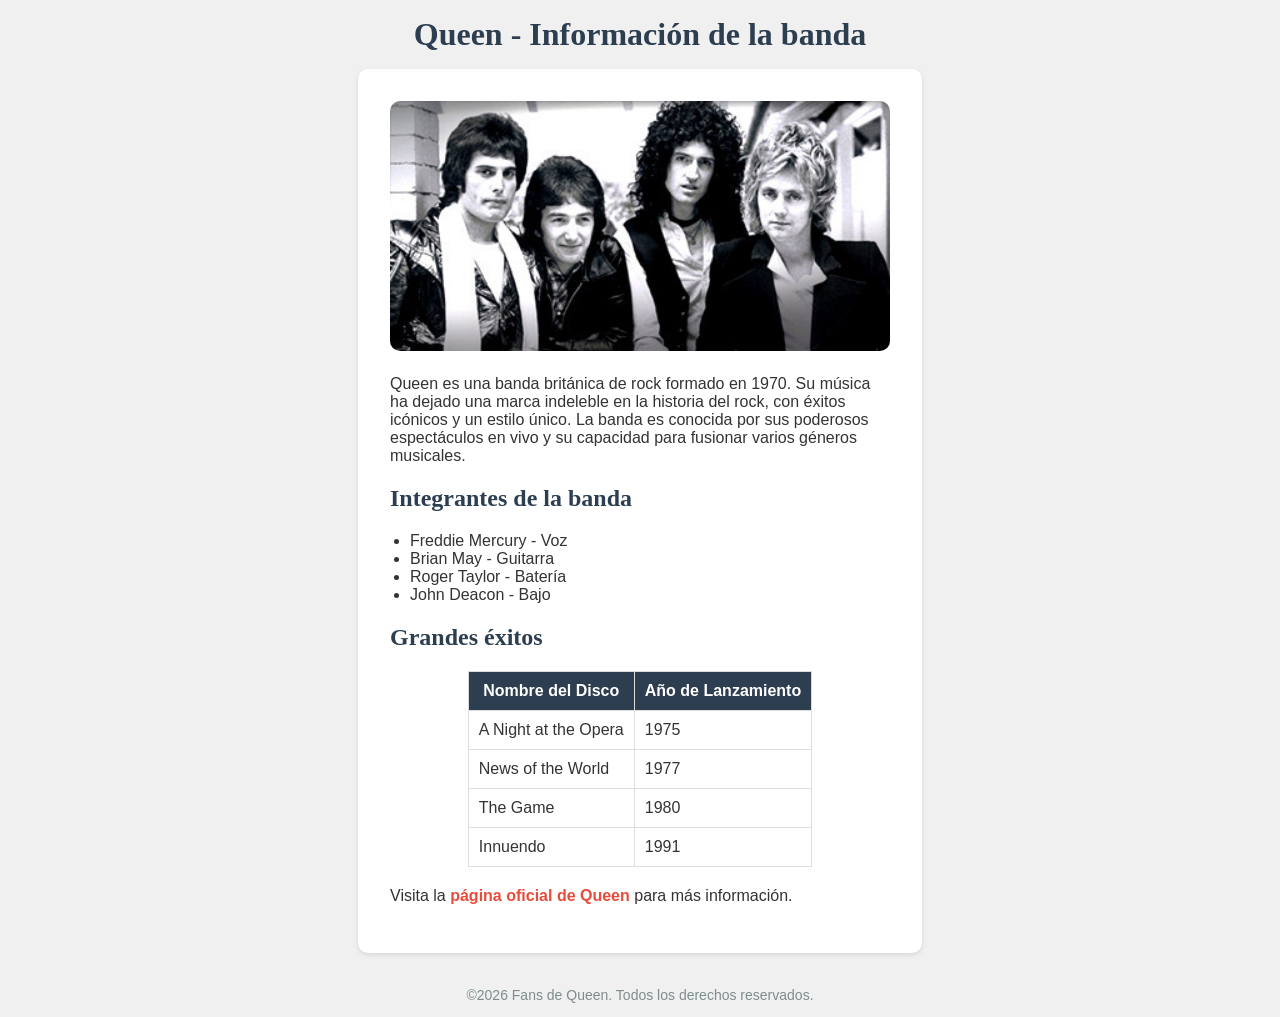
<file: AP web-html/Ejercicio-2-pagina-web-queen/index.html>
<!DOCTYPE html>
<html lang="en">
<head>
    <meta charset="UTF-8">
    <meta name="viewport" content="width=device-width, initial-scale=1.0">
    <link rel="stylesheet" href="index.css">
    <title>Document</title>
</head>
<body>
    <header>
        <h1>Queen - Información de la banda</h1>
    </header>
    <main>
        <div class="imagen-banda">
            <img src="queen.jpg" alt="Banda Queen">
        </div>
        <p>
            Queen es una banda británica de rock formado en 1970. Su música ha dejado una marca indeleble en la historia del rock, con éxitos icónicos y un estilo único. La banda es conocida por sus poderosos espectáculos en vivo y su capacidad para fusionar varios géneros musicales.
        </p>
        <div class="lista-integrantes">
            <h2>Integrantes de la banda</h2>
            <ul>
                <li>Freddie Mercury - Voz</li>
                <li>Brian May - Guitarra</li>
                <li>Roger Taylor - Batería</li>
                <li>John Deacon - Bajo</li>
            </ul>
        </div>
        <div class="tabla-exitos">
            <h2>Grandes éxitos</h2>
            <table>
                <tr>
                    <th>Nombre del Disco</th>
                    <th>Año de Lanzamiento</th>
                </tr>
                <tr>
                    <td>A Night at the Opera</td>
                    <td>1975</td>
                </tr>
                <tr>
                    <td>News of the World</td>
                    <td>1977</td>
                </tr>
                <tr>
                    <td>The Game</td>
                    <td>1980</td>
                </tr>
                <tr>
                    <td>Innuendo</td>
                    <td>1991</td>
                </tr>
            </table>
        </div>
        <div class="enlace-web">
            <p>
                Visita la <a href="https://www.queeniofficial.com/">página oficial de Queen</a> para más información.
            </p>
        </div>
    </main>

    <footer>
        <p>&copy;2026 Fans de Queen. Todos los derechos reservados.</p>
    </footer>

</body>
</html>
</file>
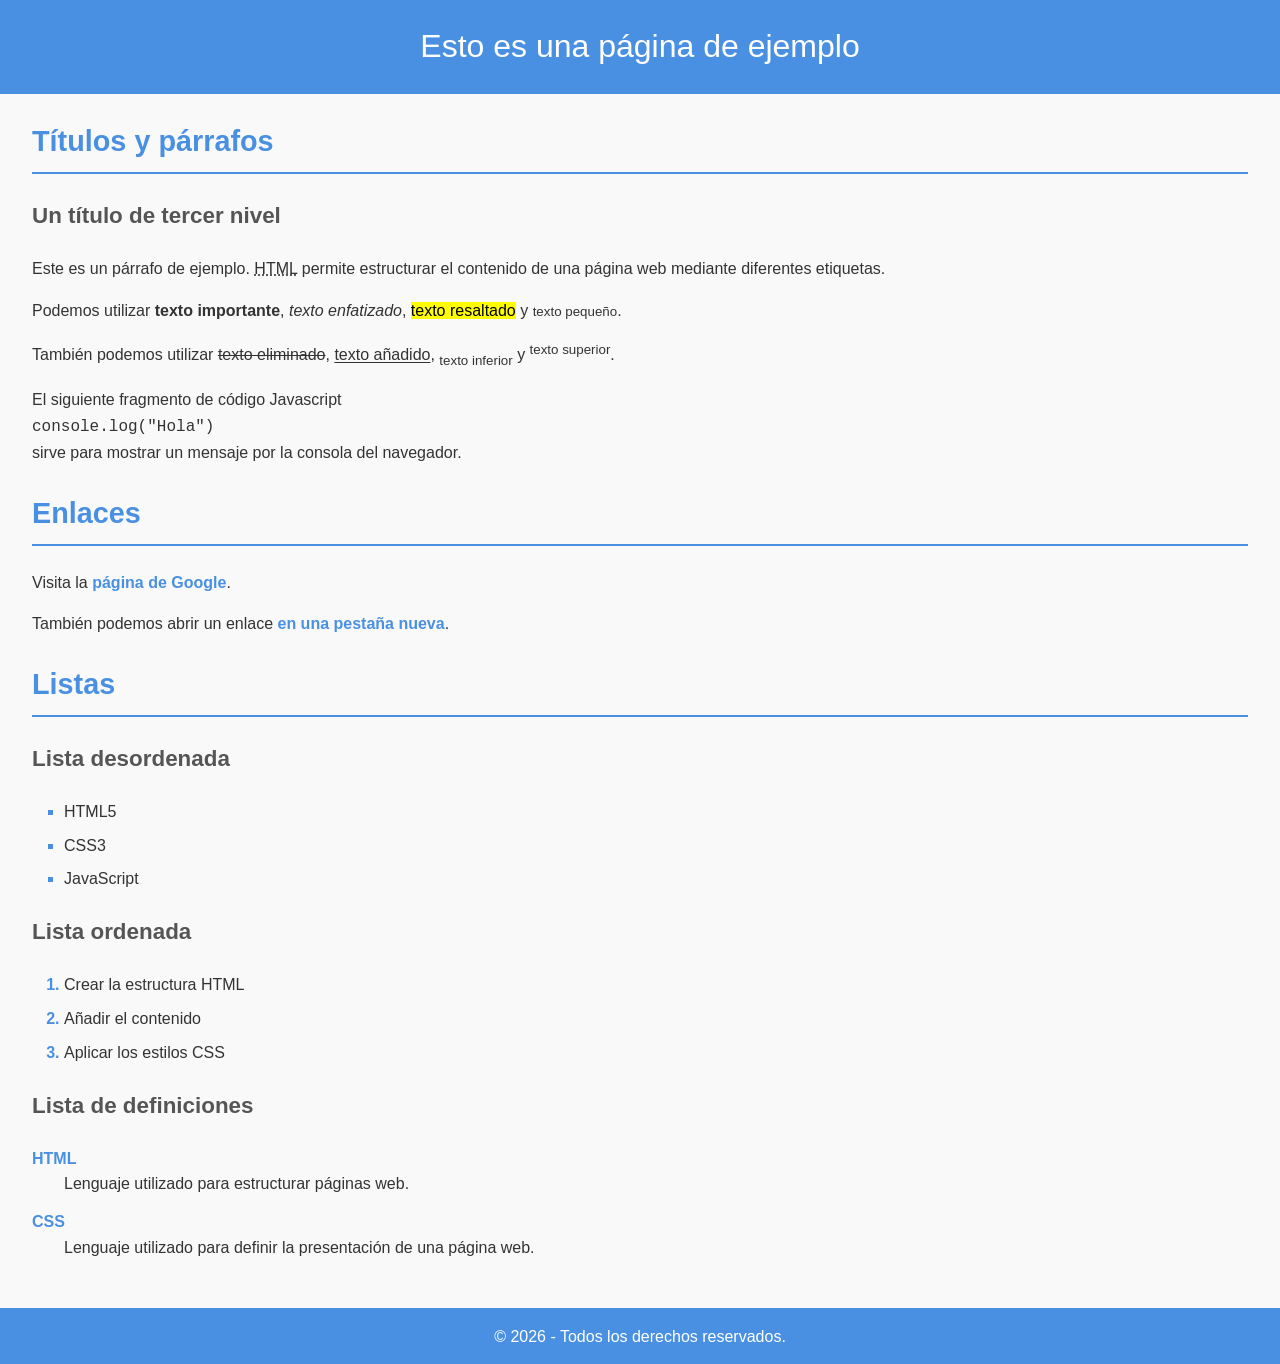
<file: AP web-html/mi-primera-web-con-css/index.html>
<!DOCTYPE html>
<html lang="en">
    <head>
        <meta charset="UTF-8">
        <meta name="viewport" content="width=device-width, initial-scale=1.0">
        <meta name="author" content="Sergio Doblas García">
        <link rel="stylesheet" href="index.css">
        <title>Mi primera web con css</title>
    </head>
    <body>

        <!-- Cabecera de la página -->

        <header>
            <h1>Esto es una página de ejemplo</h1>
        </header>

<!-- Cuerpo de la página -->

        <main>

            <!-- Títulos y párrafos -->

            <section>
                <h2>Títulos y párrafos</h2>
                <h3>Un título de tercer nivel</h3>
                <p>Este es un párrafo de ejemplo. <abbr title="Hypertext Markup Language">HTML</abbr> permite estructurar el contenido de una página web mediante diferentes etiquetas.</p>
                <p>Podemos utilizar <strong>texto importante</strong>, <em>texto enfatizado</em>, <mark>texto resaltado</mark> y <small>texto pequeño</small>.</p>
                <p>También podemos utilizar <del>texto eliminado</del>, <ins>texto añadido</ins>, <sub>texto inferior</sub> y <sup>texto superior</sup>.</p>
                <p>El siguiente fragmento de código Javascript<br>
                <code>console.log("Hola")</code><br>
                sirve para mostrar un mensaje por la consola del navegador.
                </p>
            </section>

            <!-- Enlaces -->

            <section>
                <h2>Enlaces</h2>
                <p>Visita la <a href="https://www.google.com">página de Google</a>.</p>
                <p>También podemos abrir un enlace <a href="https://www.github.com" target="_blank">en una pestaña nueva</a>.</p>
            </section>

            <!-- Listas -->

            <section>
                <h2>Listas</h2>
                <h3>Lista desordenada</h3>

                <!-- Lista desordenada -->

                <ul>
                    <li>HTML5</li>
                    <li>CSS3</li>
                    <li>JavaScript</li>
                </ul>

                <h3>Lista ordenada</h3>
                <!-- Lista ordenada -->

                <ol>
                    <li>Crear la estructura HTML</li>
                    <li>Añadir el contenido</li>
                    <li>Aplicar los estilos CSS</li>
                </ol>

                <h3>Lista de definiciones</h3>
                
                <!-- Lista de definiciones -->

                <dl>
                    <dt>HTML</dt>
                    <dd>Lenguaje utilizado para estructurar páginas web.</dd>

                    <dt>CSS</dt>
                    <dd>Lenguaje utilizado para definir la presentación de una página web.</dd>
                </dl>
            </section>
        </main>
            <footer>
                <p>&copy; 2026 - Todos los derechos reservados.</p>
            </footer>
    </body>
</html>
</file>
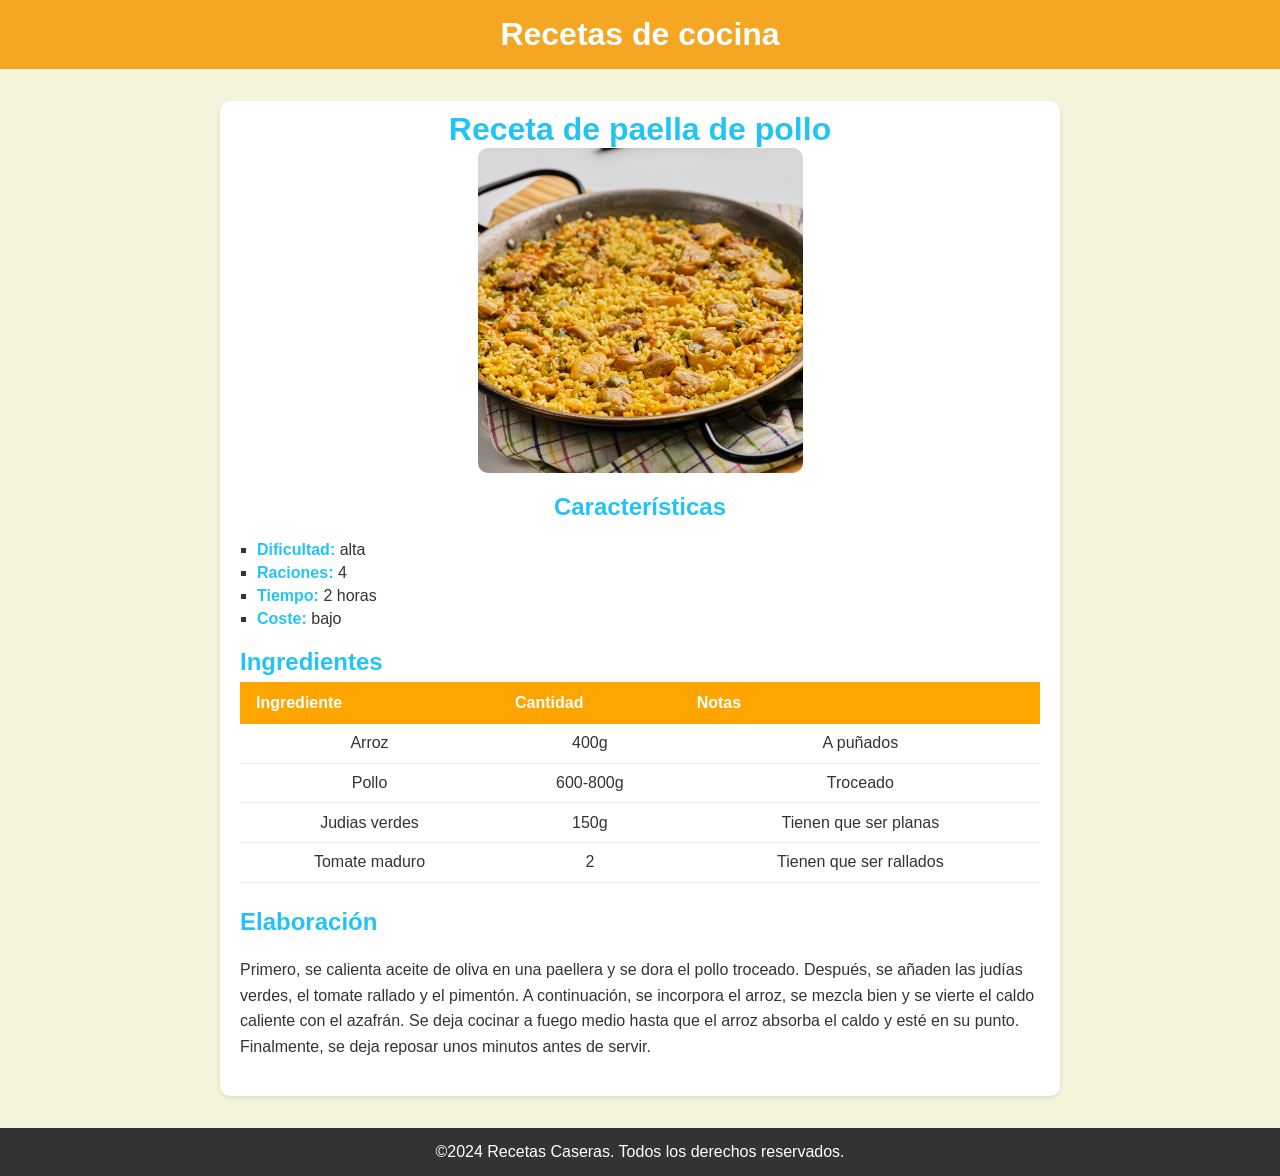
<file: AP web-html/Receta de cocina/index.html>
<!DOCTYPE html>
<html lang="en">
<head>
    <meta charset="UTF-8">
    <meta name="viewport" content="width=device-width, initial-scale=1.0">
    <link rel="stylesheet" href="index.css">
    <title>Document</title>
</head>
<body>
    <header>
        <h1>Recetas de cocina</h1>
    </header>
        <main>
            <div class="receta">
            <div class="Paella">
                <h1>Receta de paella de pollo</h1>
            </div>
            <div class="imagen-receta">
                <img src="paella de pollo.jpeg" alt="Receta paella">
            </div>
            <div class="Caracteristicas">
                <h2>Características</h2>
                <ul>
                    <li><strong>Dificultad:</strong> alta</li>
                    <li><strong>Raciones:</strong> 4</li>
                    <li><strong>Tiempo:</strong> 2 horas</li>
                    <li><strong>Coste:</strong> bajo</li>
                </ul>
            </div>
            <div class="ingredientes">
                <h2>Ingredientes</h2>
                <table>
                    <tr>
                        <th>Ingrediente</th>
                        <th>Cantidad</th>
                        <th>Notas</th>
                    </tr>
                    <tr>
                        <td>Arroz</td>
                        <td>400g</td>
                        <td>A puñados</td>
                    </tr>
                    <tr>
                        <td>Pollo</td>
                        <td>600-800g</td>
                        <td>Troceado</td>
                    </tr>
                    <tr>
                        <td>Judias verdes</td>
                        <td>150g</td>
                        <td>Tienen que ser planas</td>
                    </tr>
                    <tr>
                        <td>Tomate maduro</td>
                        <td>2</td>
                        <td>Tienen que ser rallados</td>
                    </tr>
                </table>
            </div>
            <div class="elaboracion">
                <h2>Elaboración</h2>
                <p>
                Primero, se calienta aceite de oliva en una paellera y se dora el pollo troceado. Después, se añaden las judías verdes, el tomate rallado y el pimentón. A continuación, se incorpora el arroz, se mezcla bien y se vierte el caldo caliente con el azafrán. Se deja cocinar a fuego medio hasta que el arroz absorba el caldo y esté en su punto. Finalmente, se deja reposar unos minutos antes de servir.
                </p>
            </div>
        </div>
    </main>
    <footer>
        <p>&copy;2024 Recetas Caseras. Todos los derechos reservados.</p>
    </footer>

</body>
</html>
</file>
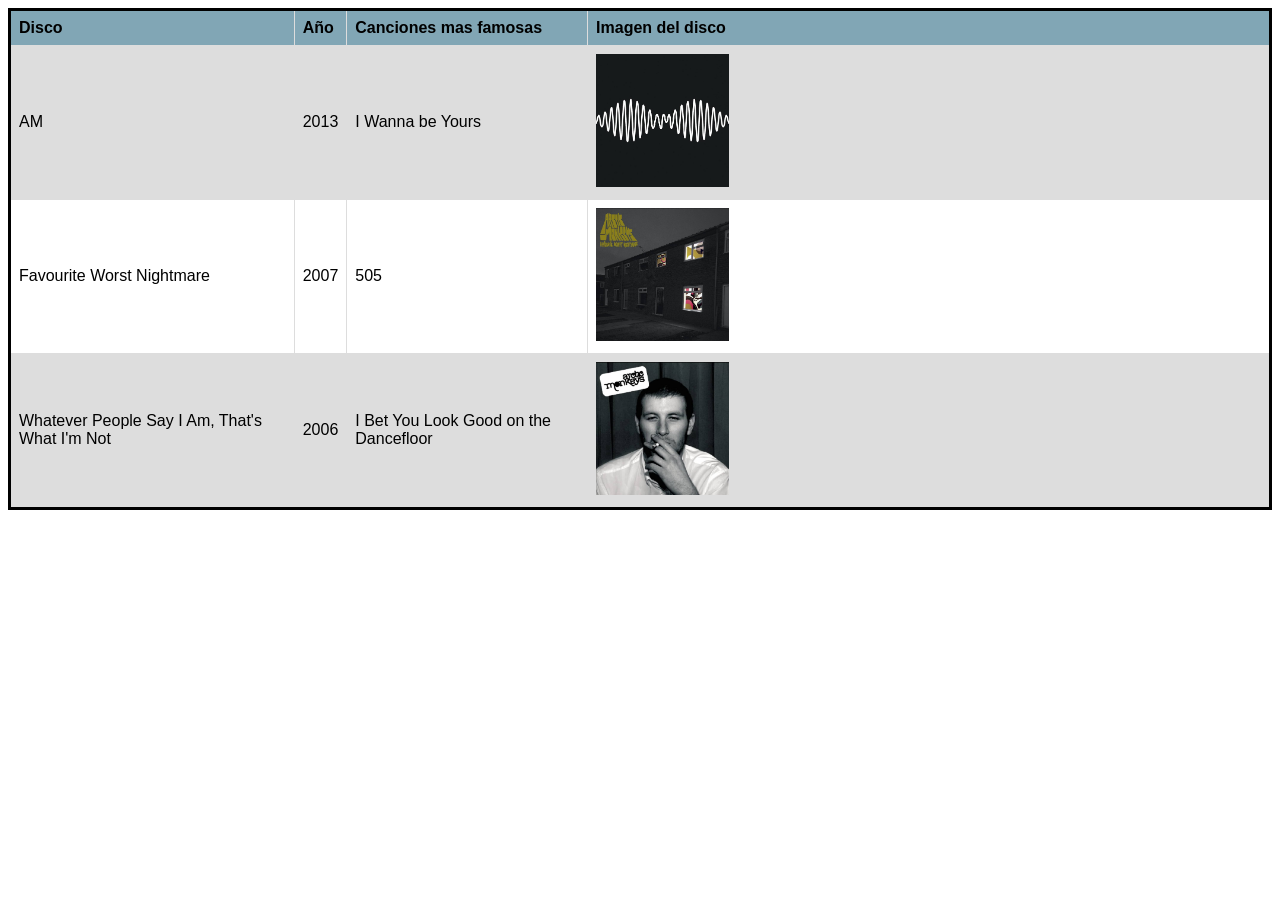
<file: AP web-html/Tema1/Tablas/index.html>
<!DOCTYPE html>
<html lang="es">
    <head>
        <meta charset="UTF-8">
        <meta name="viewport" content="width=device-width, initial-scale=1.0">
        <link rel="stylesheet" href="index.css">
        <title>Arctic Monkeys - Tablas</title>
</head>
<body>
    <header>

    </header>
    <main>
        <table>
            <!-- Fila 1 -->
            <tr>
                <th>Disco</th>
                <th>Año</th>
                <th>Canciones mas famosas</th>
                <th>Imagen del disco</th>
            </tr>
            <!-- Fila 2 -->
            <tr>
                <td>AM</td>
                <td>2013</td>
                <td>I Wanna be Yours</td>
                <td><img src="AM.jpg" alt="" width="20%"></td>
            </tr>
            <!-- Fila 3 -->
            <tr>
                <td>Favourite Worst Nightmare</td>
                <td>2007</td>
                <td>505</td>
                <td><img src="Favourite Worst Nightmare.jpg" alt="" width="20%"></td></td>
            </tr>

            <tr>
                <td>Whatever People Say I Am, That's What I'm Not</td>
                <td>2006</td>
                <td>I Bet You Look Good on the Dancefloor</td>
                <td><img src="Whatever People Say I Am, That's What I'm Not.jpg" alt="" width="20%"></td>
            </tr>
        </table>
    </main>
    <footer>

    </footer>
</body>
</html>
</file>
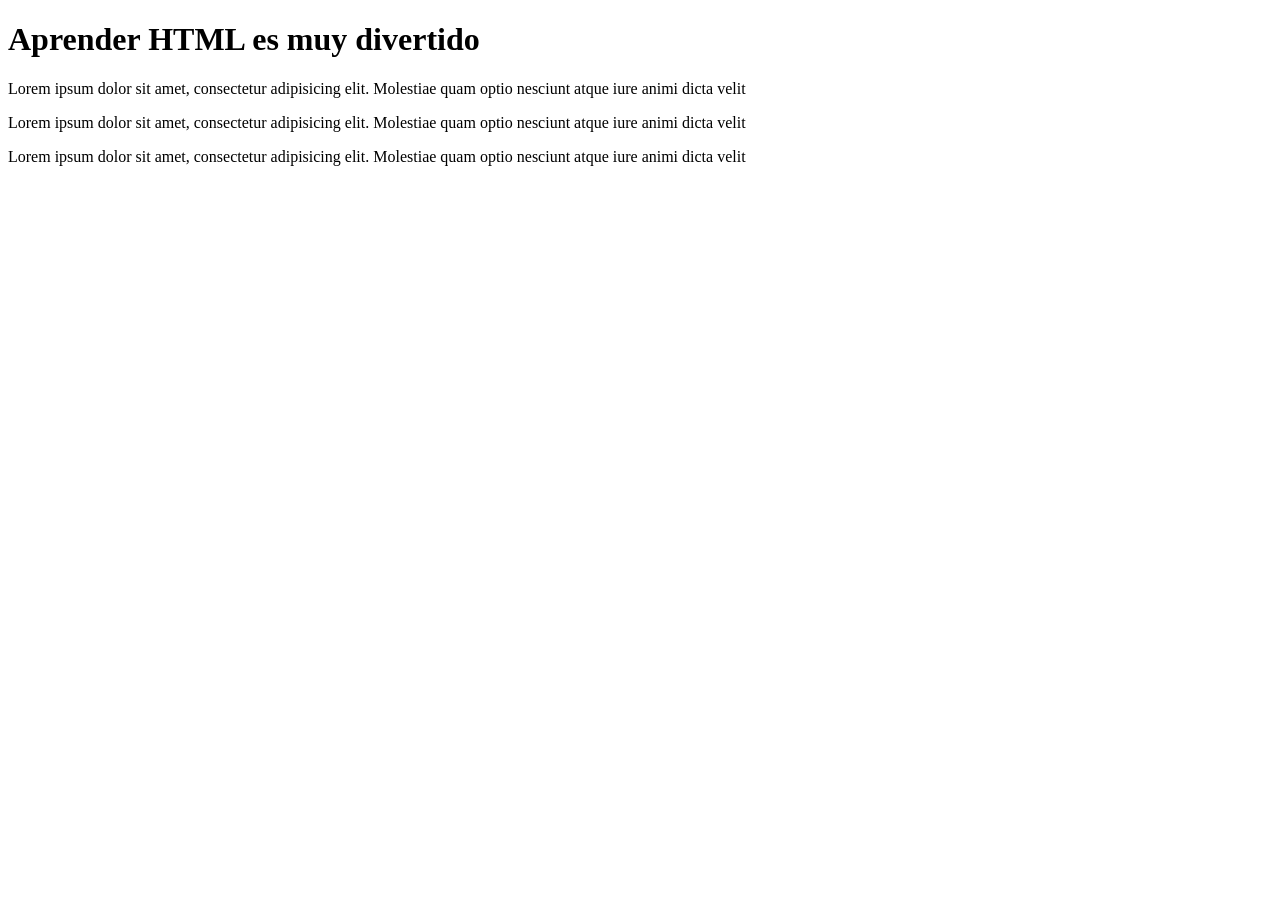
<file: AP web-html/ejercicio1/ejercicio.html>
<!DOCTYPE html>
<html>
    <head>
        <meta charset="utf-8"> <!-- Esta etiqueta no se cierra -->
        <meta name="description" content="Ejercicio HTML - Corrige los errores">
        <title>Corrige los errores que encuentres en el documento</title>
    </head>
    <body>
        <h1>Aprender HTML es muy divertido</h1>
        <p>Lorem ipsum dolor sit amet, consectetur adipisicing elit. Molestiae quam optio nesciunt
        atque iure animi dicta velit</p>
        <p>Lorem ipsum dolor sit amet, consectetur adipisicing elit. Molestiae quam optio nesciunt
        atque iure animi dicta velit</p>
        <p>Lorem ipsum dolor sit amet, consectetur adipisicing elit. Molestiae quam optio nesciunt
            atque iure animi dicta velit</p>
    </body>
</html>
</file>
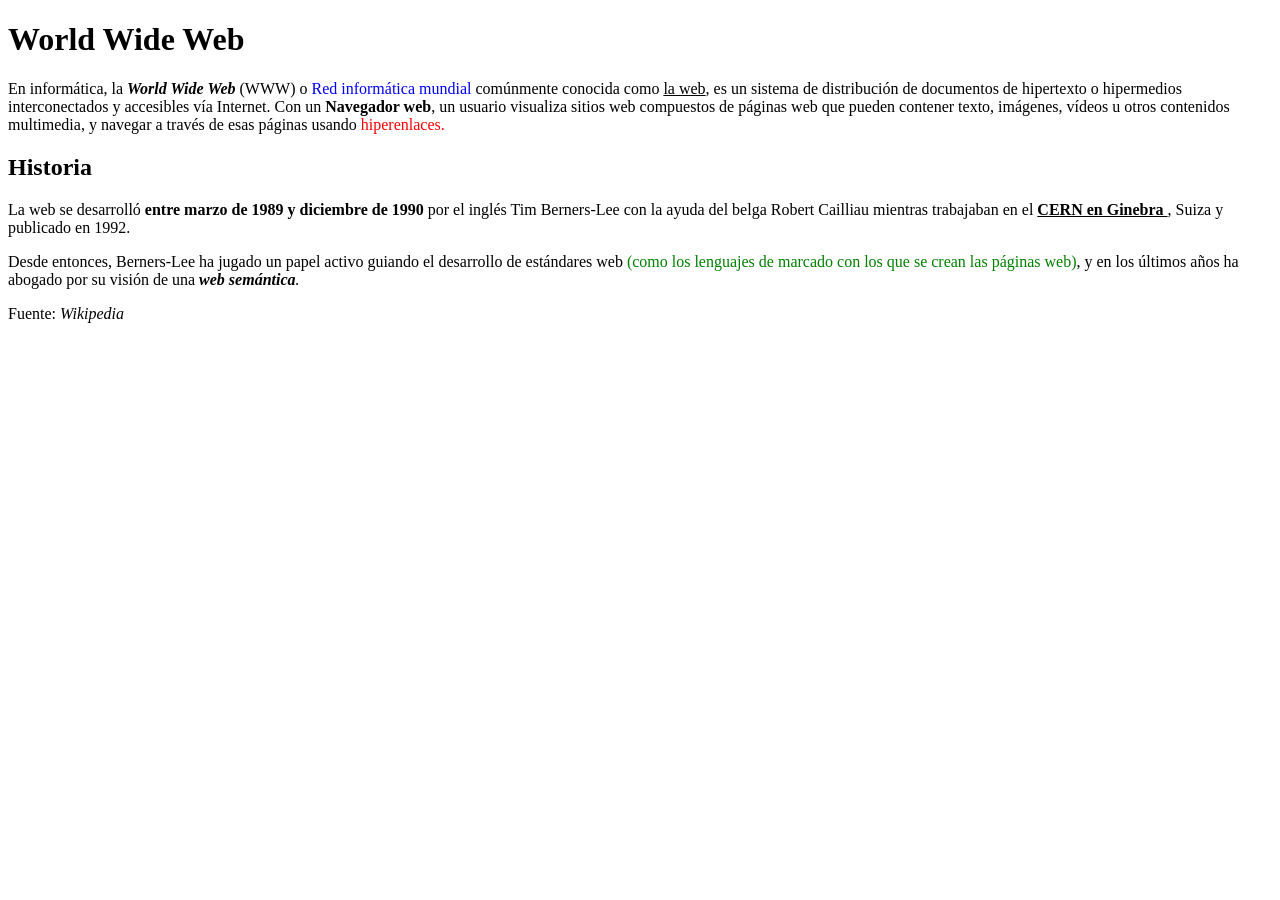
<file: AP web-html/ejercicio2/ejercicio.html>
<!DOCTYPE html>
<html lang="es">
    <head>
        <meta charset="UTF-8">
        <meta name="viewport" content="width=device-width, initial-scale=1.0">
        <title>World Wide Web</title>
    </head>
    <body>
        <h1>World Wide Web</h1>
        <p>En informática, la <strong><em>World Wide Web</em></strong> (WWW) o <span style="color: blue;">Red informática mundial
        </span> comúnmente conocida como <span style="text-decoration: underline;">la web</span>,
        es un sistema de distribución de documentos de hipertexto o hipermedios interconectados y accesibles 
        vía Internet. Con un <strong>Navegador web</strong>, un usuario visualiza sitios web compuestos de páginas web que pueden 
        contener texto, imágenes, vídeos u otros contenidos multimedia, y navegar a través de esas páginas 
        usando <span style ="color: red;">hiperenlaces.</span></p>
        <h2>Historia</h2>
        <p>La web se desarrolló <strong>entre marzo de 1989 y diciembre de 1990</strong> por el inglés Tim
        Berners-Lee con la ayuda del belga Robert Cailliau mientras trabajaban en el <span style="text-decoration: underline;"><strong>CERN en Ginebra   </strong></span>
        , Suiza y publicado en 1992.</p>
        <p>Desde entonces, Berners-Lee ha jugado un papel activo guiando el desarrollo de estándares web <span style="color: green;">(como los lenguajes de marcado con los que se crean las páginas web)</span>, y en los últimos años ha abogado por su visión de una <em><strong>web semántica</strong>.</em></p>
        <p>Fuente: <em>Wikipedia</em></p>
    </body>
</html>
</file>
<file: AP web-html/Ejercicio-2-pagina-web-queen/index.css>
* ==========================================================
   EJERCICIO 02 - PÁGINA WEB SOBRE QUEEN
   Hoja de estilos comentada
   ========================================================== */

/* El selector universal aplica border-box a TODOS los elementos.
   Así, el padding y los bordes quedan incluidos en su ancho declarado. */
* {
    box-sizing: border-box;
}

/* ----------------------------------------------------------
   1. ESTRUCTURA GENERAL
   ---------------------------------------------------------- */
body {
    margin: 0;
    min-height: 100vh;   /* Alternativa para navegadores sin soporte de dvh. */
    min-height: 100dvh;  /* Se adapta a las barras móviles del navegador. */
    font-family: Arial, sans-serif;
    color: #333;
    background-color: #F0F0F0;

    /* El enunciado pide colocar header, main y footer en columna.
       Flexbox se usa aquí solo para organizar esos tres bloques. */
    display: flex;
    flex-direction: column;
}

/* ----------------------------------------------------------
   2. CABECERA
   ---------------------------------------------------------- */
/* Solución exigida por el enunciado: cabecera con Flexbox.
   justify-content centra el h1 en el eje principal (horizontal)
   y align-items lo centra en el eje transversal (vertical).
   text-align centra el texto dentro del propio h1. */
header {
    text-align: center;
    padding: 1rem;
}

header h1 {
    margin: 0; /* Eliminamos el margen predeterminado del h1. */
    text-align: center;
}

h1,
h2 {
    font-family: Georgia, serif;
    color: #2C3E50;
}

/* ----------------------------------------------------------
   3. CONTENIDO PRINCIPAL
   ---------------------------------------------------------- */
main {
    background-color: #FFF;
    box-shadow: 0 2px 5px rgba(0, 0, 0, 0.1);
    max-width: 500px;

    /* Superior: 0; laterales: auto (centra la tarjeta);
       inferior: auto (absorbe el espacio vertical sobrante en
       este Flexbox de columnas y deja el footer al fondo).
       Con flex: 1, empujamos el footer hacia el fondo. */
    margin: 0 auto;
    flex: 1;

    border-radius: 10px;
    padding: 2rem;
}

/* ----------------------------------------------------------
   4. IMAGEN DE LA BANDA
   ---------------------------------------------------------- */
.imagen-banda {
    /* img es un elemento en línea de forma predeterminada;
       por eso se puede centrar desde su contenedor con text-align. */
    text-align: center;
    margin-bottom: 20px;
}

.imagen-banda img {
    width: 100%;
    border-radius: 10px;
}

/* VARIANTE ALTERNATIVA PARA CENTRAR LA IMAGEN (dejar comentada por ahora):
   Si convertimos la imagen en elemento de bloque, text-align
   del contenedor ya no la centra. En ese caso podemos usar:

.imagen-banda img {
    display: block;
    margin: 0 auto;
}

   Se conservarian el resto de reglas de .imagen-banda img
   (width y border-radius).
*/

/* ----------------------------------------------------------
   5. LISTA DE INTEGRANTES
   ---------------------------------------------------------- */
.lista-integrantes ul {
    list-style-type: disc;
    padding-left: 20px;
}

/* ----------------------------------------------------------
   6. TABLA DE DISCOS
   ---------------------------------------------------------- */
.tabla-exitos table {
    border-collapse: collapse; /* Une los bordes de celdas contiguas. */
    margin: 0 auto;       /* Centra la tabla y deja espacio debajo. */
    margin-bottom: 20px;
    /* Esto conjuntamente equivale a margin: 0 auto 20px; */
}

.tabla-exitos table,
.tabla-exitos th,
.tabla-exitos td {
    border: 1px solid #DDD;
}

.tabla-exitos th {
    background-color: #2C3E50;
    color: white;
    text-align: center;
}

.tabla-exitos th,
.tabla-exitos td {
    padding: 10px;
}

.tabla-exitos td {
    text-align: left;
    white-space: nowrap; /* Impide los saltos de línea dentro de celdas.
    Esto puede provocar desbordamientos en pantallas estrechas. */
}

/* ----------------------------------------------------------
   7. ENLACE A LA WEB OFICIAL
   ---------------------------------------------------------- */
.enlace-web a {
    color: #E74C3C;
    text-decoration: none;  /* Sin subrayado */
    font-weight: bold;  /* Negrita */
}

/* :hover se aplica mientras el puntero está sobre el enlace. */
.enlace-web a:hover {
    color: #C0392B;
}

/* ----------------------------------------------------------
   8. PIE DE PAGINA
   ---------------------------------------------------------- */
footer {
    margin-top: 20px;
    color: #7F8C8D;
    text-align: center;
    font-size: 14px;
}
</file>
<file: AP web-html/mi-primera-web-con-css/index.css>
/* Resets */
* {
    box-sizing: border-box; /* Asegura que el padding y los bordes no aumenten el ancho/alto total del elemento */
}

/***********************************/
/* Estilos del body                */
/***********************************/
body {
    /* Estos son los estilos que van a hacer que el body se configure correctamente */
    min-height: 100vh;  /* Hace que el body mida como mínimo toda la altura visible del navegador. 100vh = 100% de la altura del viewport (la ventana visible del navegador)*/

    /* En navegadores modernos puedes utilizar:
    min-height: 100dvh;
    dvh (dynamic viewport height) resuelve mejor algunos problemas de móviles, cuando el usuario hace scroll y los navegadores ocultan y muestran la barra del navegador. */
    margin: 0;          /* Elimina el margen por defecto de todos los elementos */
    padding: 0;         /* Elimina el relleno por defecto de todos los elementos */

    display: flex;                      /* Utiliza Flexbox para alinear los elementos de la lista en una fila */
    flex-direction: column;             /* Los elementos flexibles hijos (cabecera, navegación, principal, etc.) los alinea verticalmente */
    font-family: 'Arial', sans-serif;   /* Define la fuente principal de la página */
    line-height: 1.6;                   /* Establece la altura de línea (espacio entre líneas de texto) */
    background-color: #F9F9F9;        /* Aplica un color de fondo claro al cuerpo de la página */
    color: #333;                      /* Define el color del texto principal en gris oscuro */
}

/************************/
/* Estilos para el main */
/************************/

main {
    flex: 1;        /* ¡¡¡IMPORTANTE!!! Hace que la etiqueta main crezca para llenar el espacio disponible libre. Aunque main tenga solamente una línea de contenido, se expande y empuja el footer hacia abajo */
    /* Prueba a quitar la línea de flex: 1; para ver qué ocurre */
    padding: 0 2rem 2rem 2rem;  /* Añade un relleno de 2rem alrededor del contenido principal */
}

/***************************************/
/* Estilos de la cabecera de la página */
/***************************************/

header {
    background-color: #4A90E2;  /* Establece un color de fondo azul para la cabecera */
    color: white;               /* Define el color del texto de la cabecera como blanco */
    text-align: center;           /* Centra horizontalmente el texto dentro de la cabecera */
}

header h1 {
    font-size: 2rem;        /* Define el tamaño de la fuente del título principal */
    font-weight: normal;    /* Establece el peso de la fuente en normal (no en negrita) */
}

/*********************************/
/* Estilos para el pie de página */
/*********************************/

footer {
    background-color: #4A90E2;  /* Aplica el mismo color azul de la cabecera al pie de página */
    color: white;               /* Establece el color del texto del pie de página en blanco */
    text-align: center;           /* Centra el texto en el pie de página */
    font-size: 0.9rem;            /* Define un tamaño de fuente más pequeño para el texto del pie de página */
}

/************************************/
/* Estilos para títulos y párrafos */
/************************************/

h2 {
    color: #4A90E2;                     /* Define el color de los títulos de segundo nivel */
    font-size: 1.8rem;                    /* Establece el tamaño de la fuente del título */
    border-bottom: 2px solid #4A90E2;   /* Añade una línea azul debajo del título */
    padding-bottom: 0.5rem;               /* Añade espacio entre el texto y la línea inferior */
}

h3 {
    color: #555;              /* Define el color de los títulos de tercer nivel */
    font-size: 1.4rem;          /* Establece el tamaño de la fuente del título */
}

p {
    font-size: 1rem;            /* Define el tamaño de la fuente de los párrafos */
    margin-bottom: 1rem;        /* Añade espacio debajo de cada párrafo */
}


/************************/
/* Estilos para enlaces */
/************************/

a {
    color: #4A90E2;             /* Define el color azul de los enlaces */
    text-decoration: none;        /* Elimina el subrayado que tienen los enlaces por defecto */
    font-weight: bold;            /* Muestra el texto del enlace en negrita */
}

a:hover {
    color: #E67E22;             /* Cambia el color del enlace cuando el ratón pasa por encima */
    text-decoration: underline;   /* Añade un subrayado al pasar el ratón por encima */
}


/************************/
/* Estilos para listas */
/************************/

ul {
    list-style-type: square;    /* Cambia las viñetas circulares por cuadrados */
    padding-left: 2rem;         /* Añade espacio a la izquierda para separar la lista del margen */
}

ol {
    list-style-type: decimal;   /* Utiliza números para indicar los elementos de la lista */
    padding-left: 2rem;         /* Añade espacio a la izquierda para separar la lista del margen */
}

li {
    margin-bottom: 0.5rem;      /* Añade espacio entre los diferentes elementos de las listas */
}

li::marker {
    color: #4A90E2;           /* Cambia el color de los marcadores de las listas */
    font-weight: bold;          /* Muestra los marcadores de las listas en negrita */
}

dl {
    margin: 1rem 0;             /* Añade espacio antes y después de la lista de definiciones */
}

dt {
    color: #4A90E2;           /* Define el color del término que se está definiendo */
    font-weight: bold;          /* Muestra el término en negrita para destacarlo */
}

dd {
    margin-left: 2rem;         /* Añade sangría al texto de la definición */
    margin-bottom: 0.75rem;    /* Añade espacio entre las diferentes definiciones */
}
</file>
<file: AP web-html/Receta de cocina/index.css>
/* Estilos generales */
body {
    font-family: Arial, sans-serif;
    box-sizing: border-box;
    margin: 0%;
    padding: 0%;
    display: flex;
    flex-direction: column;
    min-height: 100vh;
    color: #333;
}
/* Cabecera */
header {
    background-color: #f5a623;
    color: white;
    display: flex;
    flex-direction: column;
    align-items: center;
    justify-content: center;
    padding: 1rem;
}
header h1 {
    margin: 0;
}
/* Contenido principal */
main {
    background-color: beige;
    padding: 2rem;
    flex: 1;
}

.receta {
    background-color: White;
    color: #333;
    box-shadow: 0 2px 5px rgba(0, 0, 0, 0.1);
    max-width: 800px;
    margin: 0 auto;
    text-align: center;
    border-radius: 10px;
    padding: 10px 20px 20px;
}

.receta h1,
.receta h2 {
    color: #23c4f5;
}

.receta h1 {
    text-align: center;
    margin-top: 0;
    margin-bottom: 0;
}
.imagen-receta {
    text-align: center;
}
.imagen-receta img {
    display: block;
    width: 100%;
    max-width: 325px;
    height: auto;
    margin: 0 auto 10px;
    border-radius: 10px;
}
/* Características */
.Caracteristicas ul {
    list-style-type: square;
    padding-left: 17px;
    text-align: left;
    margin-top: 10px;
}

.Caracteristicas li {
    margin-bottom: 5px;
}

.receta strong {
    color: #23c4f5;

}
/* Tabla de ingredientes */
.ingredientes h2,
.ingredientes h2 {
    text-align: left;
    margin-bottom: 6px;
}

.ingredientes {
    margin-top: 0.5rem;
}
.ingredientes table {
    width: 100%;
    border-collapse: collapse;
}
.ingredientes th {
    background-color: orange;
    color: white;
    padding: 0.75rem 1rem;
    font-weight: bold;
    text-align: left;
}

.ingredientes td {
    padding: 0.65rem 1rem;
    border-bottom: 1px solid #eee;
    text-align: center;
}

/* Elaboración */
.elaboracion h2, 
.elaboracion {
    line-height: 1.6;
    text-align: left;
    margin-bottom: 4px;
}

/* Pie de página */
footer {
    background-color: #333;
    color: white;
    text-align: center;
    padding: 15px;
}

footer p {
    margin: 0;
}

/* Adaptación a móviles */
@media (max-width: 600px) {

    main {
        padding: 1rem;
    }

    .receta {
        padding: 12px;
    }
}
</file>
<file: AP web-html/Tema1/Tablas/index.css>
table {
  font-family: arial, sans-serif;
  border-collapse: collapse;
  width: 100%;
  border: 3px solid black;
}

th {
    background-color: #81a6b5;
}

td, th {
  border: 1px solid #dddddd;
  text-align: left;
  padding: 8px;
}

tr:nth-child(even) {
  background-color: #dddddd;
}
</file>
